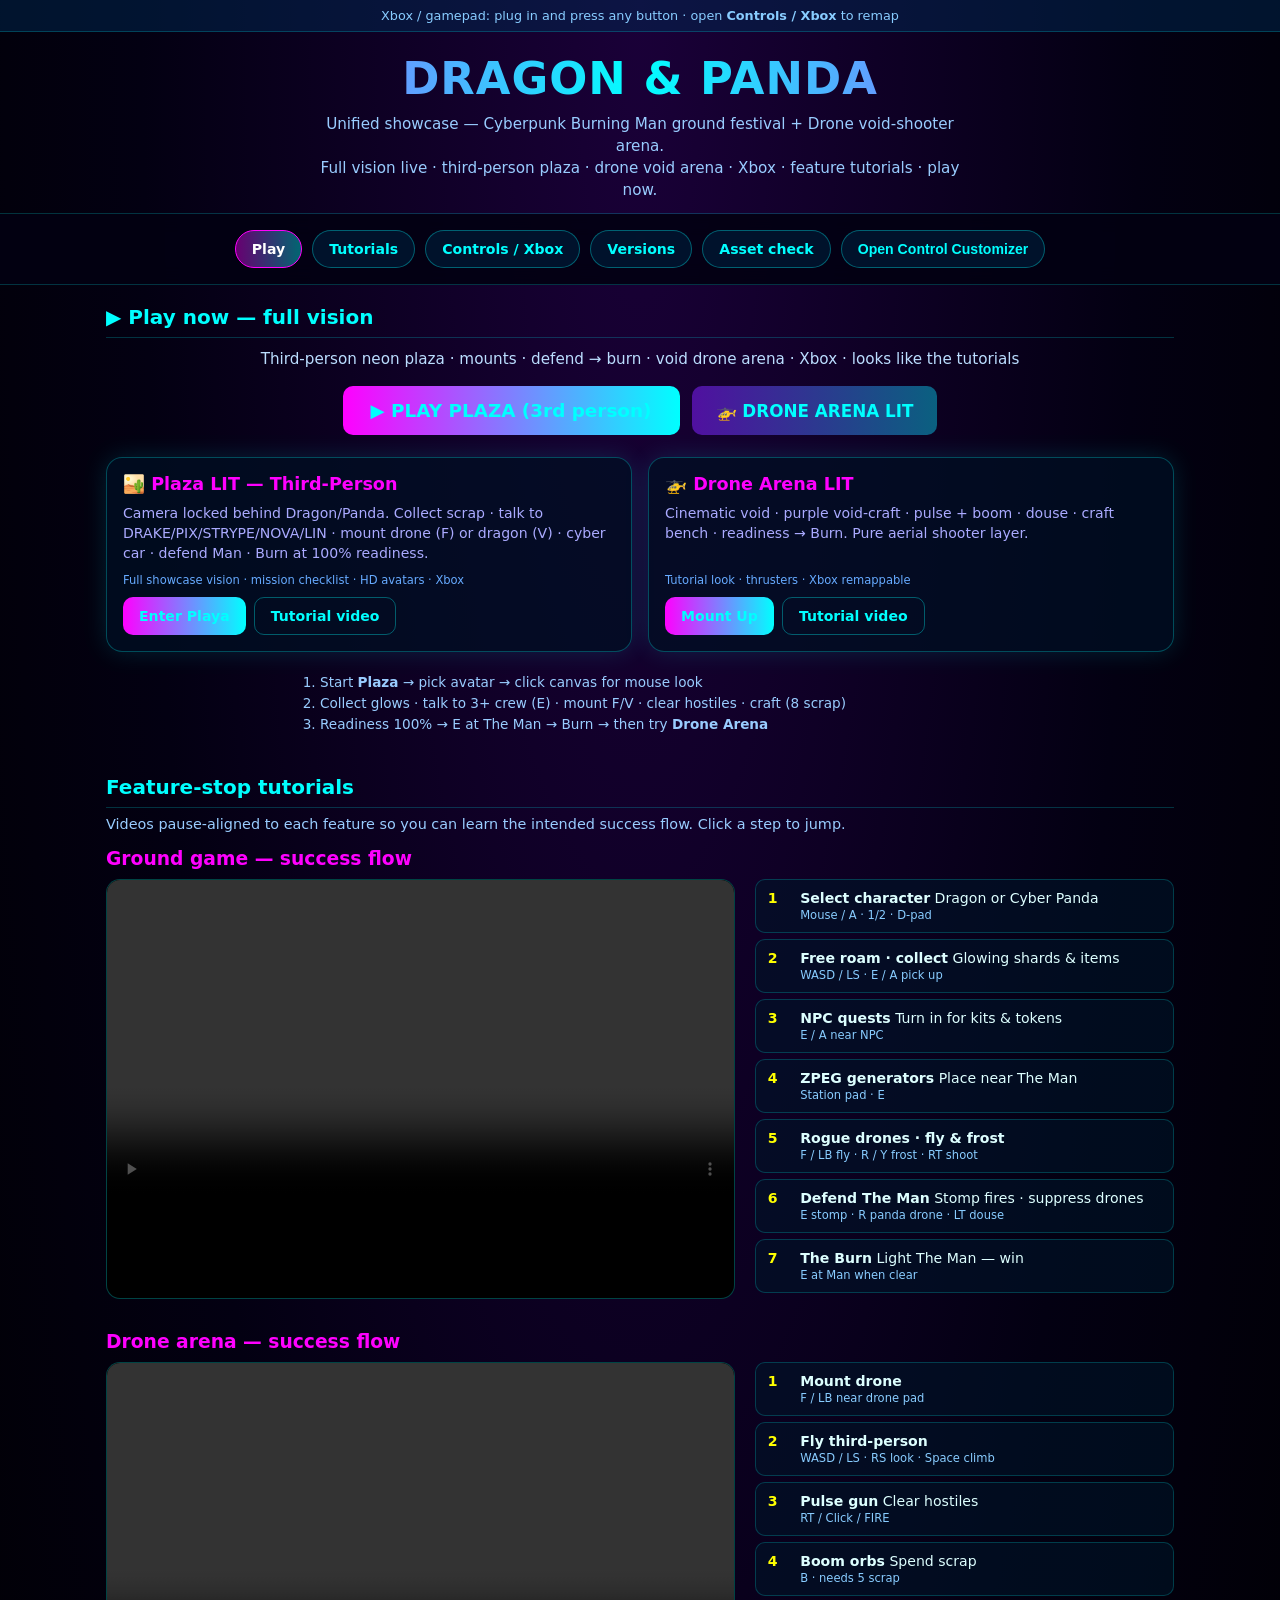
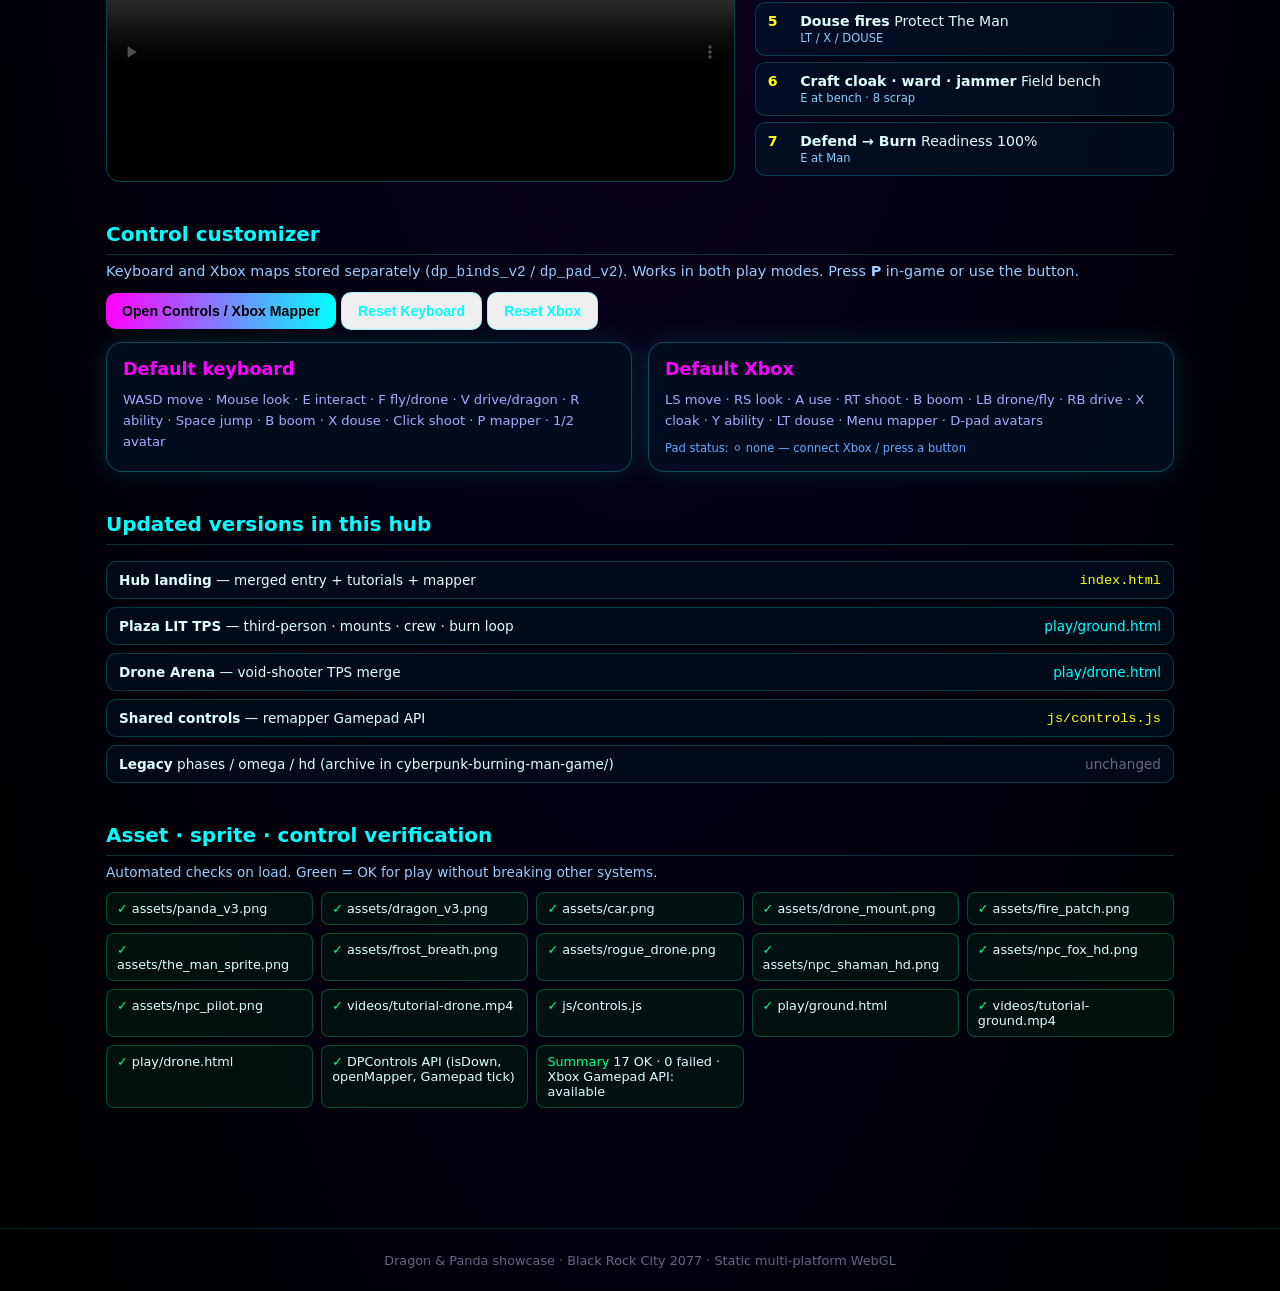
<file: index.html>
<!DOCTYPE html>
<html lang="en">
<head>
<meta charset="UTF-8">
<meta name="viewport" content="width=device-width, initial-scale=1.0, viewport-fit=cover">
<meta name="theme-color" content="#0a0020">
<title>Dragon & Panda Hub — Burning Man + Drone Arena</title>
<link rel="stylesheet" href="css/hub.css">
<script src="js/controls.js"></script>
</head>
<body class="hub">
<div class="pad-banner" id="pad-banner">Xbox / gamepad: plug in and press any button · open <b>Controls / Xbox</b> to remap</div>
<header class="hub-header">
  <h1>DRAGON & PANDA</h1>
  <p>Unified showcase — Cyberpunk Burning Man ground festival + Drone void-shooter arena.<br>
  Full vision live · third-person plaza · drone void arena · Xbox · feature tutorials · play now.</p>
</header>
<nav class="hub-nav">
  <a href="#play" class="on">Play</a>
  <a href="#tutorials">Tutorials</a>
  <a href="#controls">Controls / Xbox</a>
  <a href="#versions">Versions</a>
  <a href="#verify">Asset check</a>
  <button type="button" id="open-mapper">Open Control Customizer</button>
</nav>
<main class="hub-main">
  <section class="section" id="play">
    <h2>▶ Play now — full vision</h2>
    <p style="color:#bdf;text-align:center;margin:-4px 0 18px;font-size:.95rem">Third-person neon plaza · mounts · defend → burn · void drone arena · Xbox · looks like the tutorials</p>
    <div style="display:flex;flex-wrap:wrap;gap:12px;justify-content:center;margin-bottom:22px">
      <a class="btn btn-primary" href="play/ground.html" style="font-size:1.15rem;padding:14px 28px">▶ PLAY PLAZA (3rd person)</a>
      <a class="btn btn-primary" href="play/drone.html" style="font-size:1.05rem;padding:14px 24px;background:linear-gradient(90deg,#5010a0,#0a6080)">🚁 DRONE ARENA LIT</a>
    </div>
    <div class="grid">
      <article class="card-mode">
        <h3>🏜️ Plaza LIT — Third-Person</h3>
        <p>Camera locked behind Dragon/Panda. Collect scrap · talk to DRAKE/PIX/STRYPE/NOVA/LIN · mount drone (F) or dragon (V) · cyber car · defend Man · Burn at 100% readiness.</p>
        <div class="meta">Full showcase vision · mission checklist · HD avatars · Xbox</div>
        <div class="actions">
          <a class="btn btn-primary" href="play/ground.html">Enter Playa</a>
          <a class="btn btn-ghost" href="#tut-ground">Tutorial video</a>
        </div>
      </article>
      <article class="card-mode">
        <h3>🚁 Drone Arena LIT</h3>
        <p>Cinematic void · purple void-craft · pulse + boom · douse · craft bench · readiness → Burn. Pure aerial shooter layer.</p>
        <div class="meta">Tutorial look · thrusters · Xbox remappable</div>
        <div class="actions">
          <a class="btn btn-primary" href="play/drone.html">Mount Up</a>
          <a class="btn btn-ghost" href="#tut-drone">Tutorial video</a>
        </div>
      </article>
    </div>
    <ol style="color:#9cf;font-size:.85rem;max-width:720px;margin:20px auto 0;line-height:1.55">
      <li>Start <b>Plaza</b> → pick avatar → click canvas for mouse look</li>
      <li>Collect glows · talk to 3+ crew (E) · mount F/V · clear hostiles · craft (8 scrap)</li>
      <li>Readiness 100% → E at The Man → Burn → then try <b>Drone Arena</b></li>
    </ol>
  </section>

  <section class="section" id="tutorials">
    <h2>Feature-stop tutorials</h2>
    <p style="color:#9cf;font-size:.9rem;margin:-8px 0 16px">Videos pause-aligned to each feature so you can learn the intended success flow. Click a step to jump.</p>

    <div id="tut-ground" style="margin-bottom:32px">
      <h3 style="color:#f0f;margin:0 0 10px">Ground game — success flow</h3>
      <div class="tut-wrap">
        <div class="video-box">
          <video id="vid-ground" controls playsinline preload="metadata" src="videos/tutorial-ground.mp4"></video>
        </div>
        <ol class="feature-stops" id="stops-ground">
          <li data-t="0"><span class="n">1</span><div><b>Select character</b> Dragon or Cyber Panda<span class="ctrl">Mouse / A · 1/2 · D-pad</span></div></li>
          <li data-t="2.2"><span class="n">2</span><div><b>Free roam · collect</b> Glowing shards & items<span class="ctrl">WASD / LS · E / A pick up</span></div></li>
          <li data-t="4.5"><span class="n">3</span><div><b>NPC quests</b> Turn in for kits & tokens<span class="ctrl">E / A near NPC</span></div></li>
          <li data-t="6.5"><span class="n">4</span><div><b>ZPEG generators</b> Place near The Man<span class="ctrl">Station pad · E</span></div></li>
          <li data-t="8.5"><span class="n">5</span><div><b>Rogue drones · fly & frost</b><span class="ctrl">F / LB fly · R / Y frost · RT shoot</span></div></li>
          <li data-t="10.5"><span class="n">6</span><div><b>Defend The Man</b> Stomp fires · suppress drones<span class="ctrl">E stomp · R panda drone · LT douse</span></div></li>
          <li data-t="12.5"><span class="n">7</span><div><b>The Burn</b> Light The Man — win<span class="ctrl">E at Man when clear</span></div></li>
        </ol>
      </div>
    </div>

    <div id="tut-drone">
      <h3 style="color:#f0f;margin:0 0 10px">Drone arena — success flow</h3>
      <div class="tut-wrap">
        <div class="video-box">
          <video id="vid-drone" controls playsinline preload="metadata" src="videos/tutorial-drone.mp4"></video>
        </div>
        <ol class="feature-stops" id="stops-drone">
          <li data-t="0"><span class="n">1</span><div><b>Mount drone</b><span class="ctrl">F / LB near drone pad</span></div></li>
          <li data-t="2.2"><span class="n">2</span><div><b>Fly third-person</b><span class="ctrl">WASD / LS · RS look · Space climb</span></div></li>
          <li data-t="4.8"><span class="n">3</span><div><b>Pulse gun</b> Clear hostiles<span class="ctrl">RT / Click / FIRE</span></div></li>
          <li data-t="6.5"><span class="n">4</span><div><b>Boom orbs</b> Spend scrap<span class="ctrl">B · needs 5 scrap</span></div></li>
          <li data-t="8.2"><span class="n">5</span><div><b>Douse fires</b> Protect The Man<span class="ctrl">LT / X / DOUSE</span></div></li>
          <li data-t="10"><span class="n">6</span><div><b>Craft cloak · ward · jammer</b> Field bench<span class="ctrl">E at bench · 8 scrap</span></div></li>
          <li data-t="12.2"><span class="n">7</span><div><b>Defend → Burn</b> Readiness 100%<span class="ctrl">E at Man</span></div></li>
        </ol>
      </div>
    </div>
  </section>

  <section class="section" id="controls">
    <h2>Control customizer</h2>
    <p style="color:#9cf;font-size:.9rem;margin:-8px 0 12px">Keyboard and Xbox maps stored separately (<code>dp_binds_v2</code> / <code>dp_pad_v2</code>). Works in both play modes. Press <b>P</b> in-game or use the button.</p>
    <div class="actions" style="margin-bottom:12px">
      <button type="button" class="btn btn-primary" id="open-mapper-2">Open Controls / Xbox Mapper</button>
      <button type="button" class="btn btn-ghost" id="reset-key">Reset Keyboard</button>
      <button type="button" class="btn btn-ghost" id="reset-pad">Reset Xbox</button>
    </div>
    <div class="grid">
      <div class="card-mode">
        <h3>Default keyboard</h3>
        <p style="font-size:.82rem;line-height:1.6">WASD move · Mouse look · E interact · F fly/drone · V drive/dragon · R ability · Space jump · B boom · X douse · Click shoot · P mapper · 1/2 avatar</p>
      </div>
      <div class="card-mode">
        <h3>Default Xbox</h3>
        <p style="font-size:.82rem;line-height:1.6">LS move · RS look · A use · RT shoot · B boom · LB drone/fly · RB drive · X cloak · Y ability · LT douse · Menu mapper · D-pad avatars</p>
        <div class="meta" id="pad-live">Pad status: checking…</div>
      </div>
    </div>
  </section>

  <section class="section" id="versions">
    <h2>Updated versions in this hub</h2>
    <div class="ver-list">
      <div class="ver-item"><span><b>Hub landing</b> — merged entry + tutorials + mapper</span><code>index.html</code></div>
      <div class="ver-item"><span><b>Plaza LIT TPS</b> — third-person · mounts · crew · burn loop</span><a href="play/ground.html">play/ground.html</a></div>
      <div class="ver-item"><span><b>Drone Arena</b> — void-shooter TPS merge</span><a href="play/drone.html">play/drone.html</a></div>
      <div class="ver-item"><span><b>Shared controls</b> — remapper Gamepad API</span><code>js/controls.js</code></div>
      <div class="ver-item"><span><b>Legacy</b> phases / omega / hd (archive in cyberpunk-burning-man-game/)</span><span style="color:#668">unchanged</span></div>
    </div>
  </section>

  <section class="section" id="verify">
    <h2>Asset · sprite · control verification</h2>
    <p style="color:#9cf;font-size:.85rem;margin:-8px 0 12px">Automated checks on load. Green = OK for play without breaking other systems.</p>
    <div class="checklist" id="checklist">Loading…</div>
  </section>
</main>
<footer class="hub-footer">Dragon & Panda showcase · Black Rock City 2077 · Static multi-platform WebGL</footer>
<script>
DPControls.ensureStyles();
document.getElementById('open-mapper').onclick =
document.getElementById('open-mapper-2').onclick = () => DPControls.openMapper();
document.getElementById('reset-key').onclick = () => DPControls.resetBinds('key');
document.getElementById('reset-pad').onclick = () => DPControls.resetBinds('pad');

// Feature-stop jump
function wireStops(vidId, listId) {
  const v = document.getElementById(vidId);
  const items = [...document.querySelectorAll('#' + listId + ' li')];
  items.forEach(li => {
    li.onclick = () => {
      const t = parseFloat(li.dataset.t) || 0;
      v.currentTime = t;
      v.play();
      items.forEach(x => x.classList.remove('active'));
      li.classList.add('active');
    };
  });
  v.addEventListener('timeupdate', () => {
    const t = v.currentTime;
    let best = items[0];
    items.forEach(li => {
      const st = parseFloat(li.dataset.t) || 0;
      if (t + 0.15 >= st) best = li;
    });
    items.forEach(x => x.classList.toggle('active', x === best));
  });
}
wireStops('vid-ground', 'stops-ground');
wireStops('vid-drone', 'stops-drone');

// Pad status poll
function updatePad() {
  DPControls.tick();
  const el = document.getElementById('pad-live');
  const b = document.getElementById('pad-banner');
  if (DPControls.padConnected()) {
    el.textContent = 'Pad status: 🟢 connected — open mapper to rebind';
    b.innerHTML = '🟢 Xbox / gamepad active · <b>Controls / Xbox</b> to customize · P in-game';
  } else {
    el.textContent = 'Pad status: ⚪ none — connect Xbox / press a button';
  }
  requestAnimationFrame(() => setTimeout(updatePad, 500));
}
updatePad();

// Asset verification
async function verifyAssets() {
  const files = [
    'assets/panda_v3.png','assets/dragon_v3.png','assets/the_man_sprite.png','assets/drone_mount.png','assets/car.png',
    'assets/rogue_drone.png','assets/fire_patch.png','assets/frost_breath.png',
    'assets/npc_shaman_hd.png','assets/npc_fox_hd.png','assets/npc_pilot.png',
    'videos/tutorial-ground.mp4','videos/tutorial-drone.mp4',
    'js/controls.js','play/ground.html','play/drone.html'
  ];
  const box = document.getElementById('checklist');
  box.innerHTML = '';
  let ok = 0, bad = 0;
  await Promise.all(files.map(async f => {
    const el = document.createElement('div');
    el.className = 'check';
    try {
      const r = await fetch(f, { method: 'HEAD' });
      if (r.ok) { el.innerHTML = '<span class="ok">✓</span> ' + f; ok++; }
      else { el.className = 'check bad'; el.textContent = '✗ ' + f + ' (' + r.status + ')'; bad++; }
    } catch (e) {
      el.className = 'check bad'; el.textContent = '✗ ' + f; bad++;
    }
    box.appendChild(el);
  }));
  // control function smoke checks
  const smoke = document.createElement('div');
  smoke.className = 'check';
  const has = !!(window.DPControls && typeof DPControls.isDown === 'function' && typeof DPControls.openMapper === 'function');
  if (has) { smoke.innerHTML = '<span class="ok">✓</span> DPControls API (isDown, openMapper, Gamepad tick)'; ok++; }
  else { smoke.className = 'check bad'; smoke.textContent = '✗ DPControls missing'; bad++; }
  box.appendChild(smoke);
  const sum = document.createElement('div');
  sum.className = 'check';
  sum.innerHTML = `<span class="ok">Summary</span> ${ok} OK · ${bad} failed · Xbox Gamepad API: ${'getGamepads' in navigator ? 'available' : 'missing'}`;
  box.appendChild(sum);
}
verifyAssets();
</script>
</body>
</html>
</file>
<file: css/hub.css>
:root{--c:#0ff;--m:#f0f;--bg:#030012;--card:#0a1530}
*{box-sizing:border-box}
body.hub{margin:0;min-height:100vh;background:radial-gradient(ellipse at 50% 0%,#1a0038 0%,#030012 55%,#000 100%);font-family:system-ui,-apple-system,sans-serif;color:#dff;overflow-x:hidden}
.hub a{color:var(--c);text-decoration:none}
.hub a:hover{color:var(--m)}
.hub-header{padding:max(20px,env(safe-area-inset-top)) 20px 12px;text-align:center;border-bottom:1px solid #0ff3}
.hub-header h1{margin:0;font-size:clamp(1.6rem,5vw,2.8rem);background:linear-gradient(90deg,#f0f,#0ff,#f0f);-webkit-background-clip:text;background-clip:text;color:transparent;letter-spacing:1px}
.hub-header p{color:#9cf;margin:8px auto 0;max-width:640px;font-size:.95rem;line-height:1.45}
.hub-nav{display:flex;flex-wrap:wrap;gap:10px;justify-content:center;padding:16px;position:sticky;top:0;z-index:40;background:rgba(3,0,18,.9);backdrop-filter:blur(10px);border-bottom:1px solid #0ff3}
.hub-nav a,.hub-nav button{padding:10px 16px;border-radius:999px;border:1px solid #0ff5;background:rgba(0,30,60,.6);color:#0ff;font-weight:600;cursor:pointer;font-size:.88rem}
.hub-nav a:hover,.hub-nav button:hover,.hub-nav a.on{background:linear-gradient(90deg,#f0f6,#0ff6);color:#fff;border-color:#f0f}
.hub-main{max-width:1100px;margin:0 auto;padding:20px 16px 80px}
.section{margin-bottom:40px}
.section h2{font-size:1.25rem;color:#0ff;border-bottom:1px solid #0ff3;padding-bottom:8px;margin:0 0 16px}
.grid{display:grid;grid-template-columns:repeat(auto-fit,minmax(280px,1fr));gap:16px}
.card-mode{background:rgba(0,15,35,.75);border:1px solid #0ff4;border-radius:16px;padding:16px;box-shadow:0 0 24px #0ff2;display:flex;flex-direction:column;gap:10px}
.card-mode h3{margin:0;color:#f0f;font-size:1.1rem}
.card-mode p{margin:0;color:#aaf;font-size:.88rem;line-height:1.4;flex:1}
.card-mode .meta{font-size:.72rem;color:#6af}
.card-mode .actions{display:flex;flex-wrap:wrap;gap:8px}
.btn{display:inline-flex;align-items:center;justify-content:center;padding:10px 16px;border-radius:10px;border:none;font-weight:700;cursor:pointer;font-size:.88rem;text-decoration:none}
.btn-primary{background:linear-gradient(90deg,#f0f,#0ff);color:#000}
.btn-ghost{background:#0ff18;border:1px solid #0ff5;color:#0ff}
.btn:hover{filter:brightness(1.08)}
.tut-wrap{display:grid;grid-template-columns:1fr;gap:20px}
@media(min-width:800px){.tut-wrap{grid-template-columns:1.2fr .8fr}}
.video-box{background:#000;border:1px solid #0ff4;border-radius:14px;overflow:hidden;position:relative}
.video-box video{width:100%;display:block;max-height:420px;background:#000}
.feature-stops{list-style:none;padding:0;margin:0}
.feature-stops li{padding:10px 12px;margin-bottom:6px;border-radius:10px;border:1px solid #0ff3;background:rgba(0,20,40,.6);cursor:pointer;font-size:.88rem;display:flex;gap:10px;align-items:flex-start}
.feature-stops li:hover,.feature-stops li.active{border-color:#f0f;background:#f0f15;box-shadow:0 0 16px #f0f4}
.feature-stops .n{color:#ff0;font-weight:700;min-width:1.4rem}
.feature-stops .ctrl{display:block;font-size:.72rem;color:#8cf;margin-top:2px}
.ver-list{display:flex;flex-direction:column;gap:8px}
.ver-item{display:flex;justify-content:space-between;align-items:center;gap:12px;flex-wrap:wrap;padding:10px 12px;background:rgba(0,15,30,.7);border:1px solid #0ff3;border-radius:10px;font-size:.85rem}
.ver-item code{color:#ff0}
.checklist{display:grid;grid-template-columns:repeat(auto-fit,minmax(200px,1fr));gap:8px}
.check{padding:8px 10px;border-radius:8px;background:rgba(0,40,20,.4);border:1px solid #0f84;font-size:.8rem}
.check.bad{background:rgba(40,0,0,.4);border-color:#f44}
.check .ok{color:#0f8}
.hub-footer{text-align:center;padding:24px;color:#668;font-size:.8rem;border-top:1px solid #0ff2}
.pad-banner{text-align:center;padding:8px;background:rgba(0,40,80,.5);border-bottom:1px solid #0ff3;font-size:.8rem;color:#8cf}
</file>
